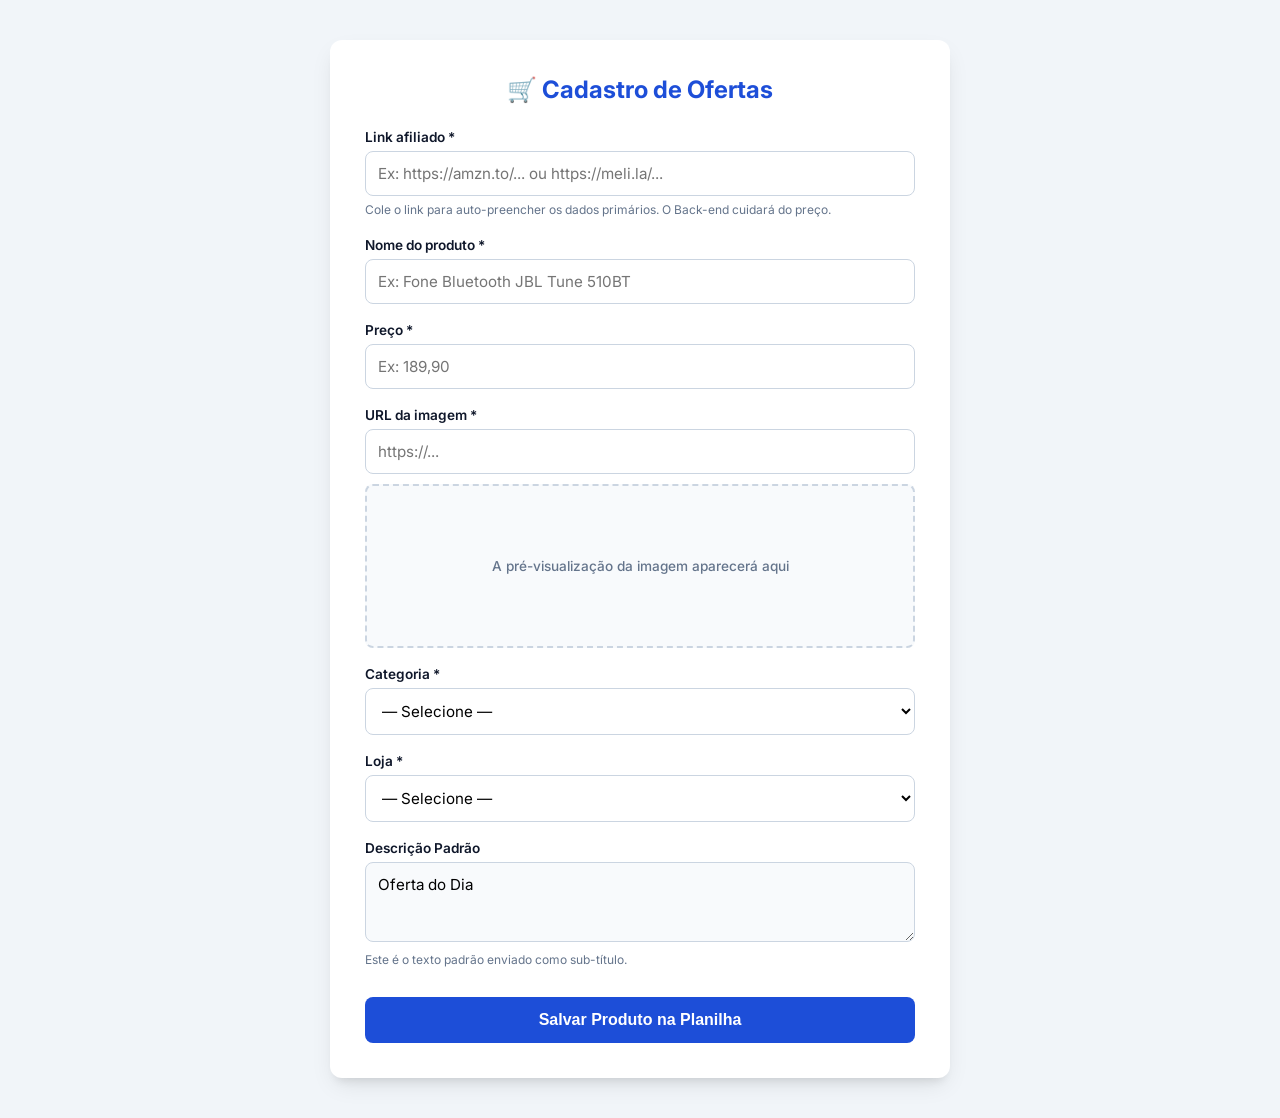
<file: 3497.html>
<!DOCTYPE html>

<html lang="pt-br">

<head>

    <meta charset="UTF-8">

    <meta name="viewport" content="width=device-width, initial-scale=1.0">

    <title>Admin — Mercado NEB</title>

    <link href="https://fonts.googleapis.com/css2?family=Inter:wght@400;600;700&display=swap" rel="stylesheet">

    <style>

        :root {

            --primary: #1d4ed8;

            --primary-hover: #1e40af;

            --bg-color: #f1f5f9;

            --surface: #ffffff;

            --text-main: #0f172a;

            --text-muted: #64748b;

            --border: #cbd5e1;

            --success-bg: #dcfce7;

            --success-text: #166534;

            --error-bg: #fef2f2;

            --error-text: #991b1b;

            --info-bg: #e0f2fe;

            --info-text: #075985;

        }



        body {

            font-family: 'Inter', sans-serif;

            background: var(--bg-color);

            color: var(--text-main);

            padding: 40px 20px;

            margin: 0;

            display: flex;

            justify-content: center;

        }



        .container {

            width: 100%;

            max-width: 550px;

            background: var(--surface);

            padding: 35px;

            border-radius: 12px;

            box-shadow: 0 10px 25px -5px rgba(0,0,0,0.1), 0 8px 10px -6px rgba(0,0,0,0.1);

        }



        h2 {

            text-align: center;

            margin-top: 0;

            margin-bottom: 25px;

            color: var(--primary);

            font-size: 1.5rem;

            display: flex;

            align-items: center;

            justify-content: center;

            gap: 10px;

        }



        .form-group {

            margin-bottom: 18px;

        }



        label {

            display: block;

            font-size: 0.85rem;

            font-weight: 600;

            color: var(--text-main);

            margin-bottom: 6px;

        }



        input, select, textarea {

            width: 100%;

            padding: 12px;

            border: 1px solid var(--border);

            border-radius: 8px;

            font-size: 0.95rem;

            font-family: 'Inter', sans-serif;

            box-sizing: border-box;

            transition: all 0.2s ease;

            background-color: #fff;

        }



        input:focus, select:focus, textarea:focus {

            border-color: var(--primary);

            box-shadow: 0 0 0 3px rgba(29, 78, 216, 0.15);

            outline: none;

        }



        textarea {

            height: 80px;

            resize: vertical;

            background-color: #f8fafc;

        }



        .preview {

            text-align: center;

            margin-top: 10px;

            min-height: 140px;

            background: #f8fafc;

            border-radius: 8px;

            display: flex;

            align-items: center;

            justify-content: center;

            border: 2px dashed var(--border);

            overflow: hidden;

            padding: 10px;

        }



        .preview img {

            max-width: 100%;

            max-height: 120px;

            object-fit: contain;

            display: none;

            border-radius: 4px;

        }



        .preview span {

            color: var(--text-muted);

            font-size: 0.85rem;

            font-weight: 500;

        }



        button {

            margin-top: 10px;

            width: 100%;

            padding: 14px;

            border: none;

            background: var(--primary);

            color: white;

            font-size: 1rem;

            font-weight: 700;

            border-radius: 8px;

            cursor: pointer;

            transition: background 0.2s, transform 0.1s;

        }



        button:hover:not(:disabled) {

            background: var(--primary-hover);

        }



        button:active:not(:disabled) {

            transform: scale(0.98);

        }



        button:disabled {

            background: var(--text-muted);

            cursor: not-allowed;

            opacity: 0.8;

        }



        .msg {

            margin-top: 20px;

            padding: 14px;

            border-radius: 8px;

            text-align: center;

            font-weight: 600;

            font-size: 0.9rem;

            display: none;

            animation: fadeIn 0.3s ease;

        }



        @keyframes fadeIn {

            from { opacity: 0; transform: translateY(-10px); }

            to { opacity: 1; transform: translateY(0); }

        }



        .msg.sucesso { background: var(--success-bg); color: var(--success-text); border: 1px solid #bbf7d0; }

        .msg.erro    { background: var(--error-bg); color: var(--error-text); border: 1px solid #fecaca; }

        .msg.info    { background: var(--info-bg); color: var(--info-text); border: 1px solid #bae6fd; }



        .preco-dica {

            font-size: 0.75rem;

            color: var(--text-muted);

            margin-top: 6px;

            line-height: 1.4;

        }



        .loading-input {

            background-image: url('https://i.gifer.com/ZZ5H.gif');

            background-repeat: no-repeat;

            background-position: right 12px center;

            background-size: 20px;

            padding-right: 40px;

        }

    </style>

</head>

<body>



<div class="container">

    <h2>🛒 Cadastro de Ofertas</h2>



    <div class="form-group">

        <label for="link">Link afiliado *</label>

        <input type="url" id="link" placeholder="Ex: https://amzn.to/... ou https://meli.la/..." oninput="aoDigitarLink()" required>

        <div class="preco-dica">Cole o link para auto-preencher os dados primários. O Back-end cuidará do preço.</div>

    </div>



    <div class="form-group">

        <label for="nome">Nome do produto *</label>

        <input type="text" id="nome" placeholder="Ex: Fone Bluetooth JBL Tune 510BT" required>

    </div>



    <div class="form-group">

        <label for="preco">Preço *</label>

        <input type="text" id="preco" placeholder="Ex: 189,90">

    </div>

   

    <div class="form-group">

        <label for="img">URL da imagem *</label>

        <input type="url" id="img" placeholder="https://..." oninput="atualizarPreview()" required>

       

        <div class="preview">

            <img id="preview-img" alt="Preview da imagem">

            <span id="preview-txt">A pré-visualização da imagem aparecerá aqui</span>

        </div>

    </div>



    <div class="form-group">

        <label for="categoria">Categoria *</label>

        <select id="categoria" required>

            <option value="">— Selecione —</option>

            <option value="casa">Casa</option>

            <option value="auto">Auto</option>

            <option value="eletronicos">Eletrônicos</option>

            <option value="eletrodomesticos">Eletrodomésticos</option>

            <option value="fitness">Fitness</option>

            <option value="escritorio">Escritório</option>

            <option value="moda">Moda</option>

            <option value="beleza">Beleza</option>

            <option value="saude">Saúde</option>

            <option value="livros">Livros</option>

            <option value="outros">Outros</option>

        </select>

    </div>



    <div class="form-group">

        <label for="loja">Loja *</label>

        <select id="loja" required>

            <option value="">— Selecione —</option>

            <option value="amazon">Amazon</option>

            <option value="mercadolivre">Mercado Livre</option>

        </select>

    </div>



    <div class="form-group">

        <label for="desc">Descrição Padrão</label>

        <textarea id="desc" readonly>Oferta do Dia</textarea>

        <div class="preco-dica">Este é o texto padrão enviado como sub-título.</div>

    </div>



    <button id="btn-salvar" onclick="salvarProduto()">Salvar Produto na Planilha</button>



    <div class="msg" id="msg"></div>

</div>



<script>

    // Conexão com o Back-end (Google Apps Script)

    const API = "https://script.google.com/macros/s/AKfycbwnsSaW3Nc91CIohgmBeWz56Uk-NkfPPCgWFP7BAG26VDsyrys2eOlr8a7QaMlBlU7G/exec";



    let debounceTimeout;



    function aoDigitarLink() {

        clearTimeout(debounceTimeout);

        const linkStr = document.getElementById('link').value.trim();

       

        if (!linkStr.startsWith('http')) return;



        debounceTimeout = setTimeout(() => {

            processarLink(linkStr);

        }, 800);

    }



    async function processarLink(url) {

        const inputLink = document.getElementById('link');

        const lojaSelect = document.getElementById('loja');



        // Lógica de auto-seleção de loja melhorada

        const urlLower = url.toLowerCase();

        if (urlLower.includes('meli.la') || urlLower.includes('mercadolivre.com')) {

            lojaSelect.value = 'mercadolivre';

        } else if (urlLower.includes('amzn.to') || urlLower.includes('amazon.com')) {

            lojaSelect.value = 'amazon';

        }



        inputLink.classList.add('loading-input');

        mostrarMsg('Analisando link e extraindo metadados...', 'info');



        try {

            const resposta = await fetch(`https://api.microlink.io?url=${encodeURIComponent(url)}`);

            const dados = await resposta.json();



            if (dados.status === 'success') {

                const info = dados.data;



                if (info.title && !document.getElementById('nome').value) {

                    let tituloLimpo = info.title.split('|')[0].trim();

                    document.getElementById('nome').value = tituloLimpo;

                }



                if (info.image && info.image.url && !document.getElementById('img').value) {

                    document.getElementById('img').value = info.image.url;

                    atualizarPreview();

                }



                mostrarMsg('✅ Dados extraídos com sucesso! Revise e preencha o restante.', 'sucesso');

            } else {

                throw new Error('Microlink não retornou sucesso.');

            }

        } catch (erro) {

            console.warn('Scrape falhou no front-end:', erro);

            mostrarMsg('Preencha os dados manualmente. O scraping automático foi bloqueado pela loja.', 'info');

        } finally {

            inputLink.classList.remove('loading-input');

        }

    }



    function atualizarPreview() {

        const url = document.getElementById('img').value.trim();

        const img = document.getElementById('preview-img');

        const txt = document.getElementById('preview-txt');

       

        if (url) {

            img.src = url;

            img.style.display = 'block';

            txt.style.display = 'none';

        } else {

            img.style.display = 'none';

            txt.style.display = 'block';

        }

    }



    function mostrarMsg(texto, tipo) {

        const el = document.getElementById('msg');

        el.textContent = texto;

        el.className = 'msg ' + tipo;

        el.style.display = 'block';

       

        if (tipo !== 'info') {

            setTimeout(() => {

                el.style.animation = 'fadeIn 0.3s ease reverse forwards';

                setTimeout(() => {

                    el.style.display = 'none';

                    el.style.animation = '';

                }, 300);

            }, 5000);

        }

    }



    function validar(produto) {

        if (!produto.link)       return 'O Link Afiliado é obrigatório.';

        if (!produto.nome)       return 'O Nome do produto é obrigatório.';

        if (!produto.img)        return 'A URL da imagem é obrigatória.';

        if (!produto.categoria)  return 'Selecione a categoria do produto.';

        if (!produto.loja)       return 'Selecione a loja correspondente.';

        return null;

    }



    async function salvarProduto() {

        const btn = document.getElementById('btn-salvar');



        const produto = {

            nome:      document.getElementById('nome').value.trim(),

            preco:     document.getElementById('preco').value.trim(),

            img:       document.getElementById('img').value.trim(),

            link:      document.getElementById('link').value.trim(),

            categoria: document.getElementById('categoria').value,

            loja:      document.getElementById('loja').value,

            desc:      document.getElementById('desc').value.trim()

        };



        const erro = validar(produto);

        if (erro) {

            mostrarMsg(erro, 'erro');

            return;

        }



        // Estado de Loading no botão

        btn.disabled = true;

        btn.textContent = 'Enviando...';



        try {

            await fetch(API, {

                method: 'POST',

                mode: 'no-cors', // Necessário para evitar bloqueio de CORS do Google Apps Script

                body: JSON.stringify(produto),

            });



            mostrarMsg('✅ Produto cadastrado com sucesso!', 'sucesso');



            // Limpeza do formulário

            ['nome','preco','img','link'].forEach(id => document.getElementById(id).value = '');

            document.getElementById('categoria').value = '';

            document.getElementById('loja').value = '';

            atualizarPreview(); // Reseta a imagem de preview



        } catch (err) {

            console.error('Falha de rede:', err);

            mostrarMsg('❌ Erro de conexão ao tentar salvar na planilha.', 'erro');

        } finally {

            // Restaura o botão

            btn.disabled = false;

            btn.textContent = 'Salvar Produto na Planilha';

        }

    }

</script>



</body>

</html>
</file>
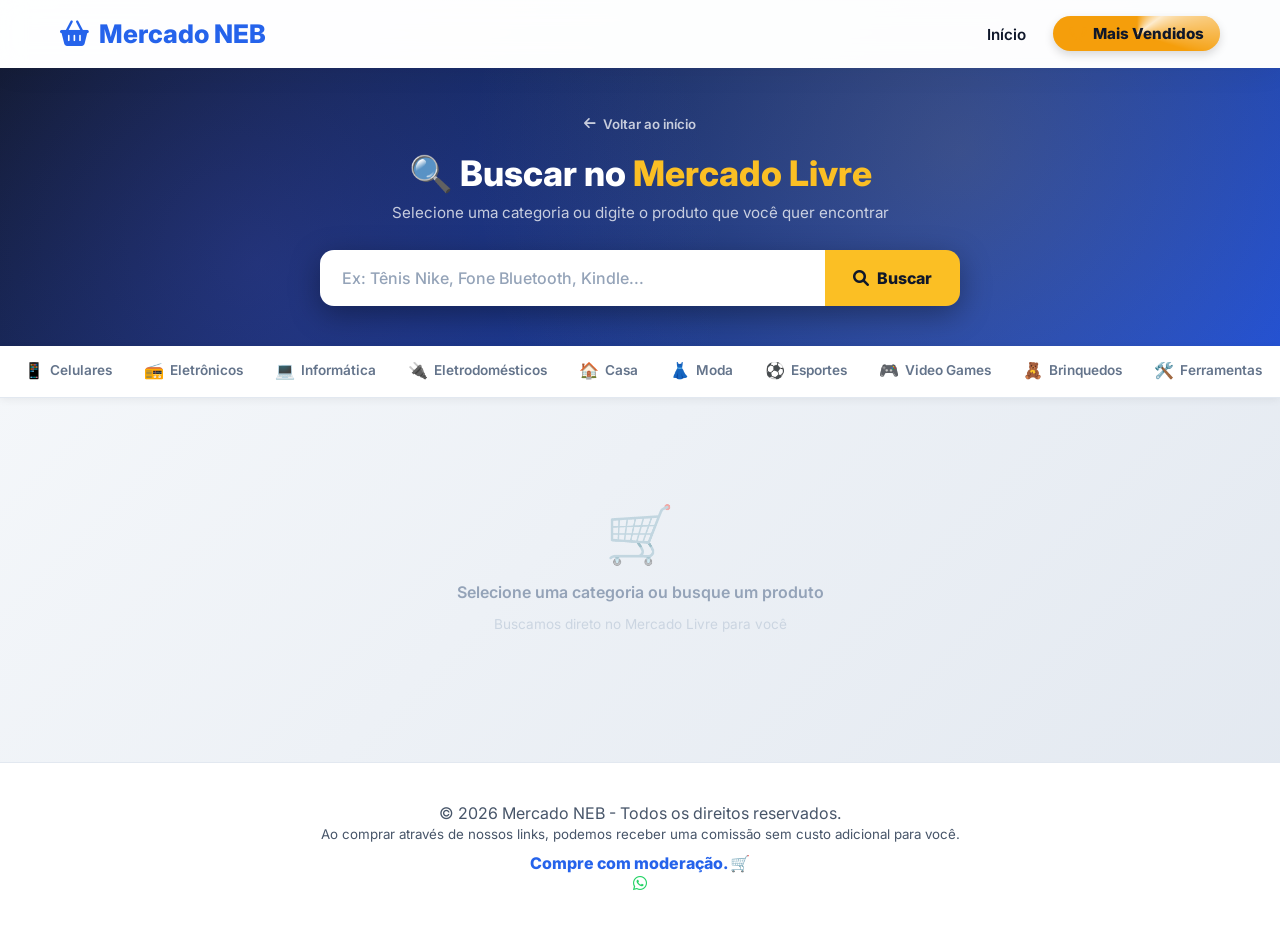
<file: busca.html>
<!DOCTYPE html>
<html lang="pt-br">
<head>
    <script async src="https://www.googletagmanager.com/gtag/js?id=G-QTCN9HXRNL"></script>
    <script>
        window.dataLayer = window.dataLayer || [];
        function gtag(){dataLayer.push(arguments);}
        gtag('js', new Date());
        gtag('config', 'G-QTCN9HXRNL');
    </script>

    <meta charset="UTF-8">
    <meta name="viewport" content="width=device-width, initial-scale=1.0">
    <title>Buscar Produtos | Mercado NEB</title>

    <link rel="icon" href="data:image/svg+xml,<svg xmlns=%22http://www.w3.org/2000/svg%22 viewBox=%220 0 100 100%22><text y=%22.9em%22 font-size=%2290%22>🧺</text></svg>">
    <link rel="stylesheet" href="style.css">
    <link rel="stylesheet" href="busca.css">
    <link href="https://fonts.googleapis.com/css2?family=Inter:wght@400;600;800&display=swap" rel="stylesheet">
    <link rel="stylesheet" href="https://cdnjs.cloudflare.com/ajax/libs/font-awesome/6.0.0/css/all.min.css">
</head>
<body>

    <!-- HEADER -->
    <header>
        <div class="container header-content">
            <a href="index.html" class="logo" style="text-decoration:none;">
                <i class="fas fa-shopping-basket"></i>
                <span>Mercado NEB</span>
            </a>
            <nav>
                <ul>
                    <li><a href="index.html">Início</a></li>
                    <li>
                        <a href="mais_vendidos.html" class="nav-link-destaque">
                            <i class="fas fa-trophy"></i> Mais Vendidos
                        </a>
                    </li>
                </ul>
            </nav>
        </div>
    </header>

    <!-- HERO COM BUSCA -->
    <section class="busca-hero">
        <div class="container">
            <a href="index.html" class="back-link">
                <i class="fas fa-arrow-left"></i> Voltar ao início
            </a>
            <h1>🔍 Buscar no <span>Mercado Livre</span></h1>
            <p>Selecione uma categoria ou digite o produto que você quer encontrar</p>

            <div class="hero-search-wrap">
                <input
                    type="text"
                    id="campoBusca"
                    placeholder="Ex: Tênis Nike, Fone Bluetooth, Kindle..."
                    onkeydown="if(event.key==='Enter') executarBusca()"
                    autocomplete="off"
                />
                <button onclick="executarBusca()">
                    <i class="fas fa-search"></i> Buscar
                </button>
            </div>
        </div>
    </section>

    <!-- BARRA DE CATEGORIAS -->
    <nav class="categoria-bar">
        <div class="container">
            <button class="cat-btn" data-termo="Celulares Smartphones" onclick="buscaRapida(this)">
                <span>📱</span> Celulares
            </button>
            <button class="cat-btn" data-termo="Eletrônicos" onclick="buscaRapida(this)">
                <span>📻</span> Eletrônicos
            </button>
            <button class="cat-btn" data-termo="Notebook Computador" onclick="buscaRapida(this)">
                <span>💻</span> Informática
            </button>
            <button class="cat-btn" data-termo="Eletrodomésticos" onclick="buscaRapida(this)">
                <span>🔌</span> Eletrodomésticos
            </button>
            <button class="cat-btn" data-termo="Casa Decoração" onclick="buscaRapida(this)">
                <span>🏠</span> Casa
            </button>
            <button class="cat-btn" data-termo="Moda Roupas" onclick="buscaRapida(this)">
                <span>👗</span> Moda
            </button>
            <button class="cat-btn" data-termo="Esportes Fitness" onclick="buscaRapida(this)">
                <span>⚽</span> Esportes
            </button>
            <button class="cat-btn" data-termo="Video Games" onclick="buscaRapida(this)">
                <span>🎮</span> Video Games
            </button>
            <button class="cat-btn" data-termo="Brinquedos" onclick="buscaRapida(this)">
                <span>🧸</span> Brinquedos
            </button>
            <button class="cat-btn" data-termo="Ferramentas" onclick="buscaRapida(this)">
                <span>🛠️</span> Ferramentas
            </button>
            <button class="cat-btn" data-termo="Livros" onclick="buscaRapida(this)">
                <span>📚</span> Livros
            </button>
            <button class="cat-btn" data-termo="Beleza Cosméticos" onclick="buscaRapida(this)">
                <span>💄</span> Beleza
            </button>
        </div>
    </nav>

    <!-- RESULTADOS -->
    <main class="resultados-section container">

        <div class="resultados-header" id="resultados-header" style="display:none;">
            <div>
                <div class="resultados-title">Resultados para: <span id="termo-exibido"></span></div>
                <div class="resultados-count" id="resultados-count" style="margin-top:6px;display:inline-block;"></div>
            </div>
            <div class="sort-wrap">
                <label for="ordenacao">Ordenar:</label>
                <select id="ordenacao" onchange="reordenar()">
                    <option value="relevance">Mais relevantes</option>
                    <option value="price_asc">Menor preço</option>
                    <option value="price_desc">Maior preço</option>
                    <option value="sold_quantity_desc">Mais vendidos</option>
                </select>
            </div>
        </div>

        <div id="resultados-conteudo">
            <div class="estado-inicial">
                <div class="icone">🛒</div>
                <p>Selecione uma categoria ou busque um produto</p>
                <small>Buscamos direto no Mercado Livre para você</small>
            </div>
        </div>

        <div class="ml-paginacao" id="ml-paginacao" style="display:none;">
            <button id="ml-btn-anterior" onclick="paginar(-1)">← Anterior</button>
            <span id="ml-info-pagina"></span>
            <button id="ml-btn-proximo" onclick="paginar(1)">Próximo →</button>
        </div>

    </main>

    <!-- FOOTER -->
    <footer>
        <div class="container">
            <p>&copy; 2026 Mercado NEB - Todos os direitos reservados.</p>
            <small>Ao comprar através de nossos links, podemos receber uma comissão sem custo adicional para você.</small>
            <p class="footer-destaque">Compre com moderação. 🛒</p>
            <a href="https://wa.me/558532344277?text=Ol%C3%A1,%20vim%20pelo%20site%20Mercado%20NEB" target="_blank" class="nav-whatsapp" aria-label="Fale conosco no WhatsApp">
                <i class="fab fa-whatsapp"></i>
            </a>
        </div>
    </footer>

    <script src="busca.js"></script>

</body>
</html>
</file>
<file: style.css>
/* =====================================================
   MERCADO NEB — style.css
   ===================================================== */

/* --- VARIÁVEIS E BASE --- */
:root {
    --primary: #2563eb;       /* Brighter primary blue */
    --primary-dark: #1d4ed8; 
    --secondary: #f8fafc;
    --accent: #f59e0b;        /* Warmer accent */
    --success: #10b981;
    --text: #0f172a;
    --text-light: #475569;
    --shadow-soft: 0 4px 20px -2px rgba(0, 0, 0, 0.05);
    --shadow-hover: 0 20px 40px -5px rgba(0, 0, 0, 0.1);
    --transition: all 0.4s cubic-bezier(0.16, 1, 0.3, 1); /* Apple-like smooth bezier */
}

* { margin: 0; padding: 0; box-sizing: border-box; }

body {
    font-family: 'Inter', sans-serif;
    background: linear-gradient(135deg, #f8fafc 0%, #e2e8f0 100%);
    background-attachment: fixed;
    color: var(--text);
    scroll-behavior: smooth;
    overflow-x: hidden;
}

.container { max-width: 1200px; margin: 0 auto; padding: 0 20px; }

/* =====================================================
   HEADER
   ===================================================== */
header {
    background: rgba(255, 255, 255, 0.85);
    backdrop-filter: blur(12px);
    -webkit-backdrop-filter: blur(12px);
    padding: 1rem 0;
    box-shadow: 0 4px 30px rgba(0, 0, 0, 0.05);
    border-bottom: 1px solid rgba(255, 255, 255, 0.3);
    position: sticky;
    top: 0;
    z-index: 1000;
}

.header-content { display: flex; justify-content: space-between; align-items: center; }

.logo {
    display: flex;
    align-items: center;
    gap: 10px;
    font-size: 1.6rem;
    font-weight: 800;
    color: var(--primary);
    white-space: nowrap;
}

nav ul { display: flex; list-style: none; gap: 15px; align-items: center; }

nav ul li a {
    text-decoration: none;
    color: var(--text);
    font-weight: 600;
    font-size: 0.95rem;
    padding: 8px 12px;
    position: relative;
    transition: var(--transition);
}

nav ul li a:hover { color: var(--primary); transform: scale(1.05); }

nav ul li a::after {
    content: '';
    position: absolute;
    bottom: 0;
    left: 12px;
    width: 0;
    height: 2px;
    background: var(--primary);
    transition: width 0.3s;
}

/* Botão Mais Vendidos */
.nav-link-destaque {
    background-color: var(--accent);
    color: var(--text) !important;
    padding: 8px 16px !important;
    border-radius: 20px;
    font-weight: 800 !important;
    display: flex;
    align-items: center;
    gap: 6px;
    transition: var(--transition);
    position: relative;
    z-index: 1;
    overflow: hidden;
    box-shadow: 0 4px 10px rgba(0,0,0,0.15);
}

.nav-link-destaque i {
    color: #f59e0b;
    font-size: 1rem;
    transition: var(--transition);
}

.nav-link-destaque::before {
    content: '';
    position: absolute;
    top: 50%; left: 50%;
    width: 200%; height: 200%;
    background: conic-gradient(transparent, rgba(255,255,255,0.8), transparent 30%);
    transform: translate(-50%, -50%) rotate(0deg);
    animation: rotateGlow 3s linear infinite;
    z-index: -1;
}

@keyframes rotateGlow {
    from { transform: translate(-50%, -50%) rotate(0deg); }
    to   { transform: translate(-50%, -50%) rotate(360deg); }
}

.nav-link-destaque:hover {
    transform: scale(1.05);
    background-color: #fcd34d;
    box-shadow: 0 8px 15px rgba(0,0,0,0.2);
}

.nav-link-destaque:hover::before {
    animation-duration: 1.5s;
    background: conic-gradient(transparent, rgba(29,78,216,0.8), transparent 30%);
}

.nav-link-destaque:hover i { transform: scale(1.2) rotate(10deg); color: var(--primary); }

/* Botão Buscar no ML */
.nav-busca-ml {
    background: #0f172a;
    color: white !important;
    padding: 8px 16px !important;
    border-radius: 20px;
    font-weight: 800 !important;
    display: flex;
    align-items: center;
    gap: 6px;
    text-decoration: none;
    transition: var(--transition);
}

/* Estilização específica do botão Amazon para integração */
        .amazon-nav-btn {
            display: inline-flex;
            align-items: center;
            background-color: #FF9900;
            color: #111111 !important; /* Força a cor preta sobre os links da nav */
            text-decoration: none;
            padding: 8px 20px;
            border-radius: 50px;
            font-weight: 800;
            font-size: 14px;
            transition: background-color 0.2s ease, transform 0.1s ease;
            border: none;
            margin-left: 10px;
        }

        .amazon-nav-btn:hover {
            background-color: #e68a00;
            color: #000 !important;
        }

        .amazon-nav-btn i {
            font-size: 18px;
            margin-right: 8px;
            margin-top: 2px;
        }

        @media (max-width: 768px) {
            .header-content {
                flex-direction: column;
                gap: 15px;
            }
            .amazon-nav-btn {
                margin-left: 0;
                margin-top: 10px;
          }
}

.nav-busca-ml:hover { background: #1e293b; transform: scale(1.05); }
.nav-busca-ml::after { display: none; }

/* Botão WhatsApp */
.nav-whatsapp { color: #25d366 !important; }
.nav-whatsapp:hover { color: #128c7e !important; }
.nav-whatsapp::after { background: #25d366 !important; }

/* =====================================================
   CARROSSEL
   ===================================================== */
.carousel { 
    position: relative; 
    height: 400px; 
    overflow: hidden; 
    background: #000;
    max-width: 1160px;
    margin: 20px auto 40px auto;
    border-radius: 24px;
    box-shadow: var(--shadow-hover);
}

.slide {
    position: absolute;
    width: 100%; height: 100%;
    display: flex;
    align-items: center;
    justify-content: center;
    opacity: 0;
    transform: scale(1.05);
    transition: opacity 1.2s ease-in-out, transform 1.2s ease-in-out;
}

.slide.active { opacity: 1; transform: scale(1); }

.slide-content { 
    text-align: center; 
    color: white; 
    padding: 0 25px; 
    max-width: 900px;
    transform: translateY(20px);
    transition: transform 0.8s cubic-bezier(0.16, 1, 0.3, 1) 0.3s;
}

.slide.active .slide-content {
    transform: translateY(0);
}

.slide-content h1 { font-size: 3rem; font-weight: 800; margin-bottom: 15px; line-height: 1.1; }
.slide-content p { font-size: 1.2rem; line-height: 1.4; opacity: 0.9; }

.slide-1 { background: linear-gradient(135deg, #1e3a8a, #3b82f6); }
.slide-2 { background: linear-gradient(135deg, #059669, #10b981); }
.slide-3 { background: linear-gradient(135deg, #7c3aed, #a78bfa); }
.slide-2-texto { font-size: 1.5rem; font-weight: 600; }

/* =====================================================
   BUSCA E FILTROS (index.html)
   ===================================================== */
.search-section { margin: 40px auto 20px; }

.search-box {
    background: white;
    display: flex;
    align-items: center;
    padding: 15px 25px;
    border-radius: 15px;
    box-shadow: var(--shadow);
    border: 1px solid #e2e8f0;
    transition: var(--transition);
}

.search-box:focus-within { border-color: var(--primary); box-shadow: 0 0 0 3px rgba(29,78,216,0.1); }
.search-box input { border: none; outline: none; width: 100%; margin-left: 15px; font-size: 1.1rem; color: var(--text); }

.filter-wrapper {
    display: flex;
    gap: 10px;
    overflow-x: auto;
    padding: 15px 0;
    scrollbar-width: none;
}
.filter-wrapper::-webkit-scrollbar { display: none; }

.filter-btn {
    background: white;
    border: 1px solid #e2e8f0;
    padding: 8px 18px;
    border-radius: 20px;
    white-space: nowrap;
    cursor: pointer;
    font-weight: 600;
    font-size: 0.85rem;
    transition: var(--transition);
    color: var(--text-light);
}

.filter-btn.active { background: var(--primary); color: white; border-color: var(--primary); }
.filter-btn:hover:not(.active) { background: #f8fafc; border-color: var(--primary); }

.btn-fav-filter i { color: #ef4444 !important; margin-right: 5px; transition: var(--transition); }
.btn-fav-filter.active { background: var(--primary) !important; color: white !important; }

/* Filtro de preço */
.price-filter-wrapper {
    display: flex;
    flex-direction: column;
    align-items: flex-end;
    margin: 10px 0 30px;
    position: relative;
}

.btn-filter-toggle {
    background: var(--primary);
    color: white;
    border: none;
    padding: 10px 20px;
    border-radius: 25px;
    cursor: pointer;
    font-weight: bold;
    box-shadow: var(--shadow);
    transition: var(--transition);
    z-index: 101;
    display: flex;
    align-items: center;
    gap: 8px;
}

.price-panel {
    background: white;
    padding: 20px;
    border-radius: 15px;
    box-shadow: 0 10px 30px rgba(0,0,0,0.2);
    width: 280px;
    position: absolute;
    top: 50px;
    right: 0;
    z-index: 100;
    border: 1px solid #e2e8f0;
}

.price-panel.hidden { display: none !important; }

/* =====================================================
   GRID E CARDS (index.html)
   ===================================================== */
.grid-offers {
    display: grid;
    gap: 30px;
    grid-template-columns: repeat(auto-fill, minmax(250px, 1fr));
    margin-bottom: 60px;
}

.card {
    background: rgba(255, 255, 255, 0.95);
    border-radius: 20px;
    overflow: hidden;
    transition: var(--transition);
    border: 1px solid rgba(255, 255, 255, 0.5);
    box-shadow: var(--shadow-soft);
    display: flex;
    flex-direction: column;
    animation: fadeInCard 0.6s cubic-bezier(0.16, 1, 0.3, 1) backwards;
    scroll-margin-top: 100px;
    backdrop-filter: blur(10px);
}

@keyframes fadeInCard {
    from { opacity: 0; transform: translateY(20px) scale(0.98); }
    to   { opacity: 1; transform: translateY(0) scale(1); }
}

.card:hover { 
    transform: translateY(-8px); 
    box-shadow: var(--shadow-hover);
    border-color: rgba(255, 255, 255, 1);
}

.card-img {
    width: 100%;
    height: 220px;
    padding: 20px;
    background: #fff;
    display: flex;
    justify-content: center;
    align-items: center;
    overflow: hidden;
    border-bottom: 1px solid #f1f5f9;
    position: relative;
}

.card-img img { max-width: 100%; max-height: 100%; object-fit: contain; transition: transform 0.5s ease; }

.highlight-card {
    box-shadow: 0 0 20px rgba(255,217,0,0.781);
    transform: scale(1.02);
    transition: all 0.5s ease;
}

/* Etiquetas de loja */
.badge-loja {
    position: absolute;
    top: 10px; left: 10px;
    padding: 4px 10px;
    border-radius: 20px;
    font-size: 0.7rem;
    font-weight: 800;
    text-transform: uppercase;
    color: white;
    z-index: 2;
    box-shadow: 0 2px 4px rgba(0,0,0,0.1);
}

.badge-loja.amazon { background: #ff9900; color: #000; }
.badge-loja.mercadolivre { background: #fff159; color: #333; }

.card-info { padding: 20px; display: flex; flex-direction: column; flex-grow: 1; }

.card-info h3 {
    font-size: 1.1rem;
    margin-bottom: 8px;
    font-weight: 700;
    min-height: 2.8rem;
    display: -webkit-box;
    -webkit-line-clamp: 2;
    -webkit-box-orient: vertical;
    overflow: hidden;
}

.card-info p { font-size: 0.85rem; color: var(--text-light); margin-bottom: 15px; flex-grow: 1; }

/* Preço */
.price-container {
    margin-bottom: 8px;
    color: var(--success);
    font-weight: 800;
    display: inline-flex;
    align-items: baseline;
    gap: 4px;
    transition: all 0.3s ease;
}

.price-label { font-size: 0.9rem; }
.price-value { font-size: 1.5rem; transition: all 0.3s ease; }

/* Botões de ação */
.card-actions { display: flex; gap: 10px; align-items: center; margin-top: auto; }

.btn-buy {
    flex-grow: 1;
    background: var(--primary);
    color: white;
    text-decoration: none;
    padding: 14px;
    border-radius: 14px;
    text-align: center;
    font-weight: 700;
    transition: var(--transition);
    display: flex;
    align-items: center;
    justify-content: center;
    gap: 8px;
    position: relative;
    overflow: hidden;
    box-shadow: 0 4px 15px rgba(37, 99, 235, 0.2);
}

.btn-buy:hover { background: var(--primary-dark); transform: translateY(-2px); box-shadow: 0 8px 20px rgba(37, 99, 235, 0.3); }

.btn-buy:active { transform: scale(0.97); }

.btn-buy::after {
    content: '';
    position: absolute;
    top: 50%; left: 50%;
    width: 0; height: 0;
    background: rgba(255,255,255,0.2);
    border-radius: 50%;
    transform: translate(-50%, -50%);
    transition: width 0.4s, height 0.4s;
}

.btn-buy:active::after {
    width: 200px; height: 200px;
    opacity: 0;
}

.btn-buy i { font-size: 1rem; }

.btn-buy-mercadolivre { background: #3483fa; color: white !important; }
.btn-buy-mercadolivre:hover { background: #2968c8 !important; }

.btn-buy-amazon { background: #ff9900; color: #000 !important; }
.btn-buy-amazon:hover { background: #e68900 !important; }

.btn-share {
    background: #f1f5f9;
    color: #64748b;
    border: none;
    padding: 14px;
    border-radius: 12px;
    cursor: pointer;
    transition: var(--transition);
    display: flex;
    align-items: center;
    justify-content: center;
}

/* Botão favorito */
.btn-favorite {
    position: absolute;
    top: 15px; right: 15px;
    background: rgba(255,255,255,0.9);
    border: none;
    width: 38px; height: 38px;
    border-radius: 50%;
    display: flex;
    align-items: center;
    justify-content: center;
    cursor: pointer;
    box-shadow: 0 4px 10px rgba(0,0,0,0.1);
    transition: var(--transition);
    z-index: 10;
    color: #cbd5e1;
}

.btn-favorite.active i,
.btn-favorite.active { color: #ef4444 !important; }

.btn-favorite.active { animation: heartBeat 0.4s cubic-bezier(0.175, 0.885, 0.32, 1.275); }

@keyframes heartBeat {
    0%   { transform: scale(1); }
    50%  { transform: scale(1.4); }
    100% { transform: scale(1); }
}

/* =====================================================
   PAGINAÇÃO (index.html)
   ===================================================== */
#paginacao-produtos {
    display: none;
    justify-content: center;
    align-items: center;
    gap: 8px;
    flex-wrap: wrap;
    margin: 10px 0 50px;
}

#paginas-numeradas { display: flex; gap: 6px; flex-wrap: wrap; justify-content: center; }

.btn-pag {
    border: 1.5px solid #e2e8f0;
    background: #fff;
    color: #1d4ed8;
    padding: 10px 22px;
    border-radius: 10px;
    font-size: 0.9rem;
    font-weight: 700;
    cursor: pointer;
    font-family: 'Inter', sans-serif;
    transition: all 0.2s;
}

.btn-pag:hover:not(:disabled) { background: #1d4ed8; color: #fff; border-color: #1d4ed8; }
.btn-pag:disabled { opacity: 0.35; cursor: default; }

.btn-pag-numero {
    width: 38px; height: 38px;
    border-radius: 8px;
    border: 1.5px solid #e2e8f0;
    background: #fff;
    color: #1d4ed8;
    font-size: 0.88rem;
    font-weight: 700;
    cursor: pointer;
    font-family: 'Inter', sans-serif;
    transition: all 0.2s;
}

.btn-pag-numero.ativo { background: #1d4ed8; color: #fff; border-color: #1d4ed8; cursor: default; }

/* =====================================================
   TOAST (NOTIFICAÇÕES)
   ===================================================== */
#toast-container {
    position: fixed;
    bottom: 30px;
    left: 50%;
    transform: translateX(-50%);
    z-index: 9999;
    display: flex;
    flex-direction: column;
    align-items: center;
    pointer-events: none;
}

.toast {
    background: rgba(15,23,42,0.9);
    backdrop-filter: blur(8px);
    color: white;
    padding: 14px 28px;
    border-radius: 50px;
    box-shadow: 0 15px 30px rgba(0,0,0,0.3);
    margin-top: 10px;
    font-size: 0.95rem;
    font-weight: 600;
    display: flex;
    align-items: center;
    gap: 12px;
    border: 1px solid rgba(255,255,255,0.1);
    animation: slideUpToast 0.5s cubic-bezier(0.68, -0.55, 0.265, 1.55),
               fadeOutToast 0.5s ease 2.5s forwards;
    white-space: nowrap;
}

.toast i { color: #ef4444 !important; font-size: 1.1rem; }

@keyframes slideUpToast {
    from { opacity: 0; transform: translateY(40px) scale(0.8); }
    to   { opacity: 1; transform: translateY(0) scale(1); }
}

@keyframes fadeOutToast {
    to { opacity: 0; transform: translateY(-20px); }
}

/* =====================================================
   CARDS ML (busca.html / mais_vendidos.html)
   ===================================================== */
.ml-grid {
    display: grid;
    grid-template-columns: repeat(auto-fill, minmax(200px, 1fr));
    gap: 20px;
    margin-bottom: 30px;
}

.ml-card {
    background: rgba(255, 255, 255, 0.95);
    border-radius: 16px;
    box-shadow: var(--shadow-soft);
    overflow: hidden;
    transition: var(--transition);
    display: flex;
    flex-direction: column;
    text-decoration: none;
    color: inherit;
    border: 1px solid rgba(255, 255, 255, 0.7);
    backdrop-filter: blur(8px);
    position: relative;
    animation: fadeInCard 0.6s cubic-bezier(0.16, 1, 0.3, 1) backwards;
}

.ml-card:hover {
    transform: translateY(-6px);
    box-shadow: var(--shadow-hover);
    border-color: #3483fa;
}

.ml-card-img {
    width: 100%;
    height: 185px;
    object-fit: contain;
    background: #f8f9fb;
    padding: 14px;
}

.ml-card-body { padding: 14px; flex: 1; display: flex; flex-direction: column; gap: 5px; }

.ml-card-titulo {
    font-size: 0.87rem;
    font-weight: 600;
    line-height: 1.35;
    display: -webkit-box;
    -webkit-line-clamp: 2;
    -webkit-box-orient: vertical;
    overflow: hidden;
    color: #1e293b;
}

.ml-card-preco { font-size: 1.25rem; font-weight: 800; color: #0f172a; margin-top: auto; }
.ml-card-original { font-size: 0.78rem; color: #94a3b8; text-decoration: line-through; }

.ml-card-desconto {
    display: inline-block;
    background: #dcfce7;
    color: #16a34a;
    font-size: 0.72rem;
    font-weight: 700;
    padding: 2px 8px;
    border-radius: 5px;
}

.ml-card-frete { font-size: 0.74rem; font-weight: 600; color: #16a34a; }

.ml-badge-novo {
    position: absolute;
    top: 10px; left: 10px;
    background: #3483fa;
    color: #fff;
    font-size: 0.63rem;
    font-weight: 700;
    padding: 3px 9px;
    border-radius: 20px;
    letter-spacing: 0.5px;
    text-transform: uppercase;
}

/* =====================================================
   SKELETON LOADERS
   ===================================================== */
.skeleton {
    background: #e2e8f0;
    background: linear-gradient(90deg, #e2e8f0 25%, #f8fafc 50%, #e2e8f0 75%);
    background-size: 200% 100%;
    animation: skeleton-loading 1.5s infinite;
    border-radius: 8px;
}

@keyframes skeleton-loading {
    0% { background-position: 200% 0; }
    100% { background-position: -200% 0; }
}

.skeleton-card {
    background: rgba(255, 255, 255, 0.95);
    border-radius: 20px;
    padding: 20px;
    border: 1px solid rgba(255, 255, 255, 0.5);
    box-shadow: var(--shadow-soft);
    display: flex;
    flex-direction: column;
    gap: 12px;
    backdrop-filter: blur(10px);
}

.skeleton-img { height: 180px; width: 100%; border-radius: 12px; }
.skeleton-title { height: 22px; width: 80%; }
.skeleton-title-short { height: 22px; width: 50%; border-radius: 8px; }
.skeleton-price { height: 30px; width: 40%; margin-top: 15px; }
.skeleton-btn { height: 45px; width: 100%; border-radius: 14px; margin-top: auto; }

/* Loading / Erro ML */
.ml-loading {
    display: flex;
    flex-direction: column;
    align-items: center;
    justify-content: center;
    padding: 70px 20px;
    gap: 16px;
    color: #64748b;
    font-size: 0.95rem;
    font-weight: 600;
}

.ml-spinner {
    width: 44px; height: 44px;
    border: 4px solid #e2e8f0;
    border-top-color: #3483fa;
    border-radius: 50%;
    animation: spin 0.75s linear infinite;
}

@keyframes spin { to { transform: rotate(360deg); } }

.ml-erro {
    text-align: center;
    padding: 50px 20px;
    color: #dc2626;
    background: #fef2f2;
    border-radius: 14px;
    font-size: 0.95rem;
    border: 1px solid #fecaca;
}

/* Paginação ML */
.ml-paginacao {
    display: flex;
    justify-content: center;
    gap: 12px;
    align-items: center;
    flex-wrap: wrap;
    margin-top: 12px;
}

.ml-paginacao button {
    border: 1.5px solid #e2e8f0;
    background: #fff;
    color: #3483fa;
    padding: 10px 22px;
    border-radius: 10px;
    font-size: 0.9rem;
    font-weight: 700;
    cursor: pointer;
    transition: all 0.2s;
    font-family: 'Inter', sans-serif;
}

.ml-paginacao button:hover:not(:disabled) {
    background: #3483fa;
    color: #fff;
    border-color: #3483fa;
    transform: scale(1.03);
}

.ml-paginacao button:disabled { opacity: 0.35; cursor: default; }
.ml-paginacao span { font-size: 0.88rem; color: #64748b; font-weight: 600; }

/* =====================================================
   BARRA DE CATEGORIAS (busca.html / mais_vendidos.html)
   ===================================================== */
.categoria-bar {
    background: #fff;
    border-bottom: 1.5px solid #e2e8f0;
    position: sticky;
    top: 65px;
    z-index: 90;
    box-shadow: 0 2px 8px rgba(0,0,0,0.06);
    width: 100%;
}

.categoria-bar .container {
    max-width: 100% !important;
    padding: 0 8px !important;
    display: flex;
    align-items: stretch;
    overflow-x: auto;
    overflow-y: visible;
    scrollbar-width: none;
    -ms-overflow-style: none;
}

.categoria-bar .container::-webkit-scrollbar { display: none; }

.cat-btn {
    display: inline-flex;
    align-items: center;
    gap: 6px;
    padding: 14px 16px;
    border: none;
    border-bottom: 3px solid transparent;
    background: transparent;
    font-family: 'Inter', sans-serif;
    font-size: 0.85rem;
    font-weight: 600;
    color: #64748b;
    cursor: pointer;
    white-space: nowrap;
    flex-shrink: 0;
    transition: all 0.2s ease;
}

.cat-btn:hover { color: #1d4ed8; background: #f8fafc; }
.cat-btn.active { color: #1d4ed8; border-bottom-color: #1d4ed8; background: #eff6ff; }
.cat-btn span, .cat-btn .cat-emoji { font-size: 1rem; }

/* =====================================================
   FOOTER
   ===================================================== */
footer {
    background: white;
    padding: 40px;
    text-align: center;
    border-top: 1px solid #e2e8f0;
    color: var(--text-light);
}

.footer-destaque { font-weight: 800; margin-top: 10px; color: var(--primary); }

/* =====================================================
   RESPONSIVIDADE
   ===================================================== */
@media (max-width: 768px) {
    .grid-offers { grid-template-columns: repeat(2, 1fr); gap: 15px; }
    .ml-grid { grid-template-columns: repeat(2, 1fr); gap: 14px; }

    .categoria-bar { top: 58px; }
    .cat-btn { padding: 12px 13px; font-size: 0.8rem; gap: 5px; }

    .busca-hero h1 { font-size: 1.8rem; }
    .hero-search-wrap input { padding: 15px 16px; font-size: 0.9rem; }
    .hero-search-wrap button { padding: 0 20px; font-size: 0.88rem; }
    .resultados-header { flex-direction: column; align-items: flex-start; gap: 8px; }

    .mais-vendidos-hero h1 { font-size: 1.9rem; }
    .vitrine-header { flex-direction: column; align-items: flex-start; }
}

@media (max-width: 600px) {
    .ml-grid { grid-template-columns: repeat(2, 1fr); gap: 10px; }
    .ml-card-img { height: 120px; }
    .ml-card-body { padding: 10px; }
    .ml-card-titulo { font-size: 0.8rem; }
    .ml-card-preco { font-size: 1.05rem; }

    .categoria-bar { top: 56px; }
    .cat-btn { padding: 11px 10px; font-size: 0.75rem; gap: 4px; }
    .cat-btn span, .cat-btn .cat-emoji { font-size: 0.85rem; }

    .busca-hero { padding: 28px 0 24px; }
    .busca-hero h1 { font-size: 1.4rem; }
    .busca-hero p { font-size: 0.85rem; margin-bottom: 16px; }
    .hero-search-wrap { border-radius: 12px; }
    .hero-search-wrap input { padding: 14px 14px; font-size: 0.88rem; }
    .hero-search-wrap button { padding: 0 16px; font-size: 0.82rem; }
    .resultados-header { flex-direction: column; align-items: flex-start; gap: 6px; }

    .mais-vendidos-hero h1 { font-size: 1.5rem; }

    .ml-header { flex-direction: column; align-items: flex-start; }
    .ml-filtros { width: 100%; }
    .ml-filtros input { width: 100% !important; }
    .ml-filtros select { width: 100%; }
}

@media (max-width: 480px) {
    .header-content { justify-content: center; flex-direction: column; gap: 15px; }
    .logo { font-size: 1.3rem; }
    nav ul { gap: 8px; }
    nav ul li a { font-size: 0.8rem; padding: 5px 8px; }
    .carousel { height: 200px !important; }
    .slide-content h1 { font-size: 1.6rem !important; margin-bottom: 8px; line-height: 1.2; }
    .slide-content p { font-size: 0.9rem !important; line-height: 1.3; }
    .grid-offers { grid-template-columns: 1fr; padding: 0 10px; }
    .filter-btn { font-size: 0.8rem; padding: 6px 14px; }
    .nav-link-destaque { padding: 6px 12px !important; font-size: 0.85rem !important; }
    .toast { padding: 10px 20px; font-size: 0.8rem; gap: 8px; }
    .toast i { font-size: 0.9rem; }
}

@media (max-width: 380px) {
    .cat-btn { padding: 10px 9px; font-size: 0.72rem; }
    .ml-grid { gap: 8px; }
    .ml-card-img { height: 100px; padding: 8px; }
}
</file>
<file: busca.css>
/* =====================================================
   MERCADO NEB — busca.css
   ===================================================== */

/* ── HERO ── */
.busca-hero {
    background: linear-gradient(135deg, #0f172a 0%, #1d4ed8 100%);
    padding: 44px 0 40px;
    text-align: center;
    position: relative;
    overflow: hidden;
}

.busca-hero::before {
    content: '';
    position: absolute;
    inset: 0;
    background:
        radial-gradient(circle at 75% 30%, rgba(251,191,36,0.15) 0%, transparent 50%),
        radial-gradient(circle at 20% 70%, rgba(99,102,241,0.2) 0%, transparent 45%);
    pointer-events: none;
}

.busca-hero h1 {
    font-size: 2.2rem;
    font-weight: 800;
    color: #fff;
    margin-bottom: 8px;
    position: relative;
}

.busca-hero h1 span { color: #fbbf24; }

.busca-hero p {
    color: rgba(255,255,255,0.75);
    font-size: 0.95rem;
    margin-bottom: 28px;
    position: relative;
}

/* ── CAMPO DE BUSCA HERO ── */
.hero-search-wrap {
    position: relative;
    max-width: 640px;
    margin: 0 auto;
    display: flex;
    border-radius: 14px;
    overflow: hidden;
    box-shadow: 0 8px 30px rgba(0,0,0,0.35);
}

.hero-search-wrap input {
    flex: 1;
    border: none;
    outline: none;
    padding: 18px 22px;
    font-size: 1rem;
    font-family: 'Inter', sans-serif;
    font-weight: 500;
    color: #0f172a;
    background: #fff;
}

.hero-search-wrap input::placeholder { color: #94a3b8; }

.hero-search-wrap button {
    background: #fbbf24;
    border: none;
    padding: 0 28px;
    font-size: 1rem;
    font-weight: 800;
    color: #0f172a;
    cursor: pointer;
    font-family: 'Inter', sans-serif;
    transition: background 0.2s;
    display: flex;
    align-items: center;
    gap: 8px;
    white-space: nowrap;
}

.hero-search-wrap button:hover { background: #f59e0b; }

.back-link {
    display: inline-flex;
    align-items: center;
    gap: 7px;
    color: rgba(255,255,255,0.75);
    font-size: 0.83rem;
    font-weight: 600;
    text-decoration: none;
    margin-bottom: 20px;
    transition: color 0.2s;
    position: relative;
}

.back-link:hover { color: #fff; }

/* ── RESULTADOS ── */
.resultados-section { padding: 32px 0 60px; }

.resultados-header {
    display: flex;
    align-items: center;
    justify-content: space-between;
    margin-bottom: 24px;
    flex-wrap: wrap;
    gap: 10px;
}

.resultados-title { font-size: 1.2rem; font-weight: 800; color: #0f172a; }
.resultados-title span { color: #3483fa; }

.resultados-count {
    font-size: 0.82rem;
    color: #64748b;
    font-weight: 600;
    background: #f1f5f9;
    padding: 5px 12px;
    border-radius: 20px;
}

/* ── ORDENAÇÃO ── */
.sort-wrap { display: flex; align-items: center; gap: 8px; }
.sort-wrap label { font-size: 0.82rem; font-weight: 600; color: #64748b; }

.sort-wrap select {
    border: 1.5px solid #e2e8f0;
    border-radius: 8px;
    padding: 7px 12px;
    font-size: 0.85rem;
    font-family: 'Inter', sans-serif;
    color: #0f172a;
    background: #fff;
    cursor: pointer;
    outline: none;
    transition: border-color 0.2s;
}

.sort-wrap select:focus { border-color: #3483fa; }

/* ── ESTADO INICIAL ── */
.estado-inicial {
    display: flex;
    flex-direction: column;
    align-items: center;
    justify-content: center;
    padding: 70px 20px;
    gap: 14px;
    text-align: center;
}

.estado-inicial .icone { font-size: 3.5rem; opacity: 0.4; }
.estado-inicial p { color: #94a3b8; font-size: 1rem; font-weight: 600; }
.estado-inicial small { color: #cbd5e1; font-size: 0.85rem; }
</file>
